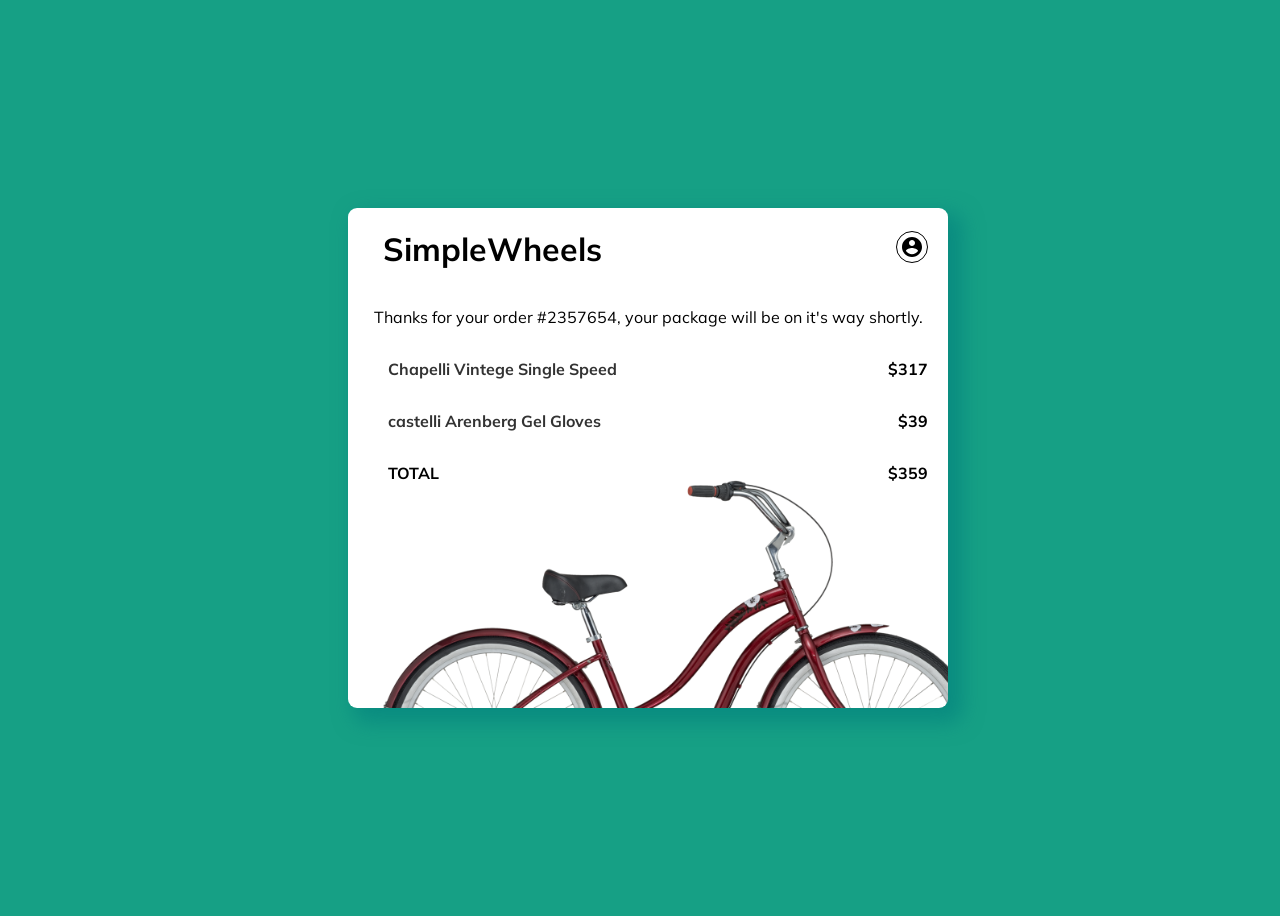
<file: index.html>
<!DOCTYPE html>
<html lang="en">
<head>
    <meta charset="UTF-8">
    <meta http-equiv="X-UA-Compatible" content="IE=edge">
    <meta name="viewport" content="width=device-width, initial-scale=1.0">
    <title>yoqub</title>
    <link rel="icon" type="./img.png" href="img/logo.png">
    <link rel="stylesheet" href="style.css">
    <link rel="preconnect" href="https://fonts.gstatic.com">
    <link href="https://fonts.googleapis.com/css2?family=Mulish:wght@300&display=swap" rel="stylesheet">
</head>
<body>
    <header class="qutlar">
        <div class="qutti">
            <div class="boox">
                <h1>SimpleWheels</h1>
                <a href="">
                    <img src="img/account.svg" alt="account">
                </a>
            </div>
            <p class="p">Thanks for your order #2357654, your package will be on it's way shortly.</p>
            <ul>
                <li class="li">
                    <p class="box">Chapelli Vintege Single Speed</p>
                    <p class="P">$317</p>
                </li>
                <li class="li">
                    <p class="box">castelli Arenberg Gel Gloves</p>
                    <p class="P">$39</p>
                </li>
                <li class="li">
                    <p>TOTAL</p>
                    <p class="P">$359</p>
                </li>
            </ul>
        </div>
    </header>
</body>
</html>
</file>
<file: style.css>
body{font-family:Mulish,sans-serif;background-color:#16a085}.qutlar{width:1280px;height:100vh;display:-webkit-box;display:-ms-flexbox;display:flex;-webkit-box-pack:center;-ms-flex-pack:center;justify-content:center;-webkit-box-align:center;-ms-flex-align:center;align-items:center;margin:0 auto}.qutti{width:600px;height:500px;background-image:url(img/bicycle.png);background-color:#fff;background-size:contain;-webkit-box-shadow:rgba(2,125,125,.57) 10px 10px 20px 5px;box-shadow:rgba(2,125,125,.57) 10px 10px 20px 5px;background-repeat:no-repeat;border-radius:9px;background-position:30px 210px}.boox{display:-webkit-box;display:-ms-flexbox;display:flex;-webkit-box-align:center;-ms-flex-align:center;align-items:center;-webkit-box-pack:justify;-ms-flex-pack:justify;justify-content:space-between}.boox h1{margin-left:35px}.boox img{margin-right:20px;border:1px solid #000;border-radius:50%;padding:3px}.boox img:hover{-webkit-box-shadow:-2px 3px 43px -6px #000;box-shadow:-2px 3px 43px -6px #000}.p{text-align:center}.li{display:-webkit-box;display:-ms-flexbox;display:flex;-webkit-box-pack:justify;-ms-flex-pack:justify;justify-content:space-between}.li P{margin-right:20px;font-weight:700}.li P:hover{-webkit-box-shadow:5px 4px 30px -3px rgba(0,0,0,.6);box-shadow:5px 4px 30px -3px rgba(0,0,0,.6)}.box{opacity:.8}
</file>
